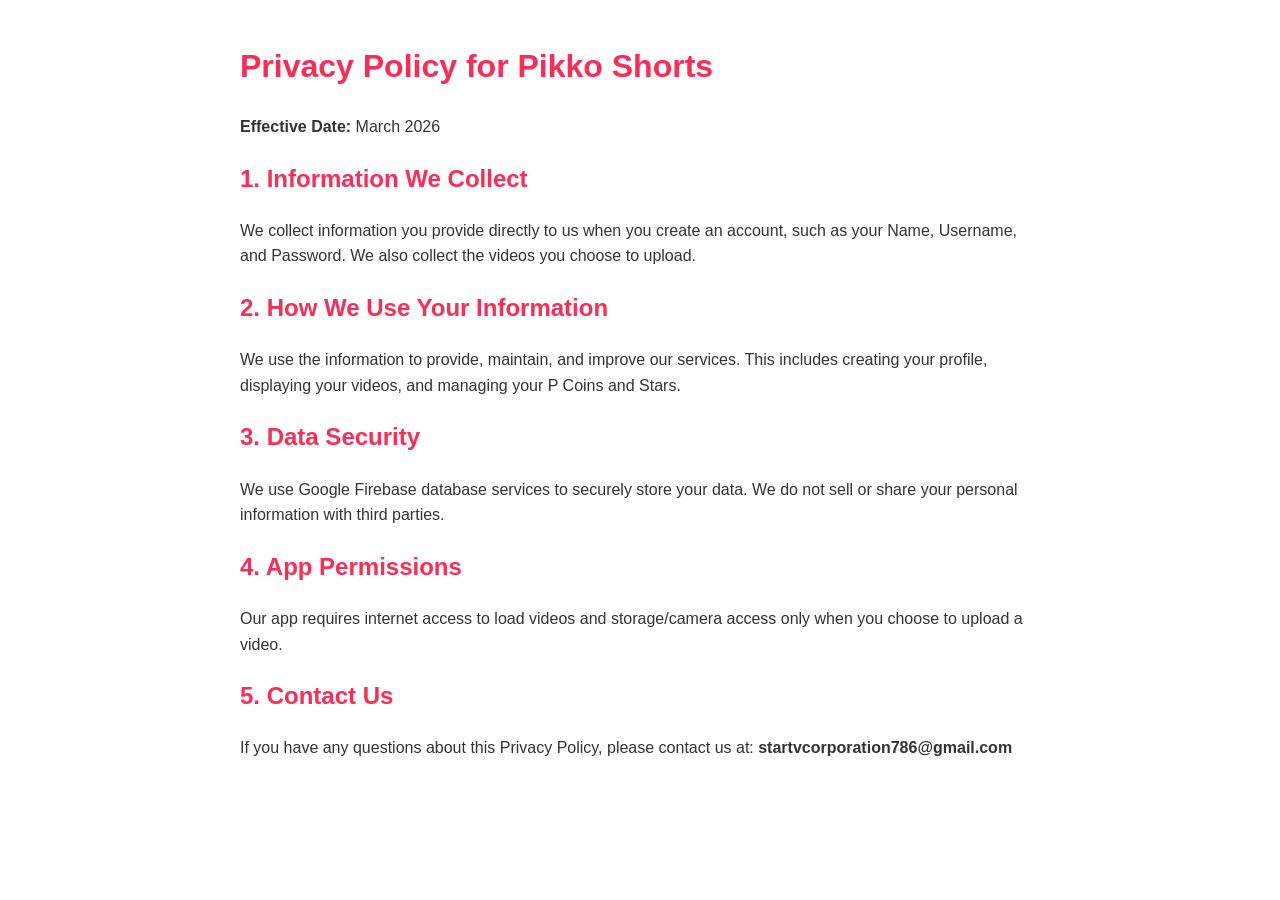
<file: privacy.html>
<!DOCTYPE html>
<html>
<head>
    <meta charset="utf-8">
    <meta name="viewport" content="width=device-width, initial-scale=1">
    <title>Privacy Policy - Pikko Shorts</title>
    <style>
        body { font-family: Arial, sans-serif; padding: 20px; max-width: 800px; margin: auto; line-height: 1.6; color: #333; }
        h1, h2 { color: #fe2c55; }
    </style>
</head>
<body>
    <h1>Privacy Policy for Pikko Shorts</h1>
    <p><strong>Effective Date:</strong> March 2026</p>

    <h2>1. Information We Collect</h2>
    <p>We collect information you provide directly to us when you create an account, such as your Name, Username, and Password. We also collect the videos you choose to upload.</p>

    <h2>2. How We Use Your Information</h2>
    <p>We use the information to provide, maintain, and improve our services. This includes creating your profile, displaying your videos, and managing your P Coins and Stars.</p>

    <h2>3. Data Security</h2>
    <p>We use Google Firebase database services to securely store your data. We do not sell or share your personal information with third parties.</p>

    <h2>4. App Permissions</h2>
    <p>Our app requires internet access to load videos and storage/camera access only when you choose to upload a video.</p>

    <h2>5. Contact Us</h2>
    <p>If you have any questions about this Privacy Policy, please contact us at: <strong>startvcorporation786@gmail.com</strong></p>
</body>
</html>
</file>
